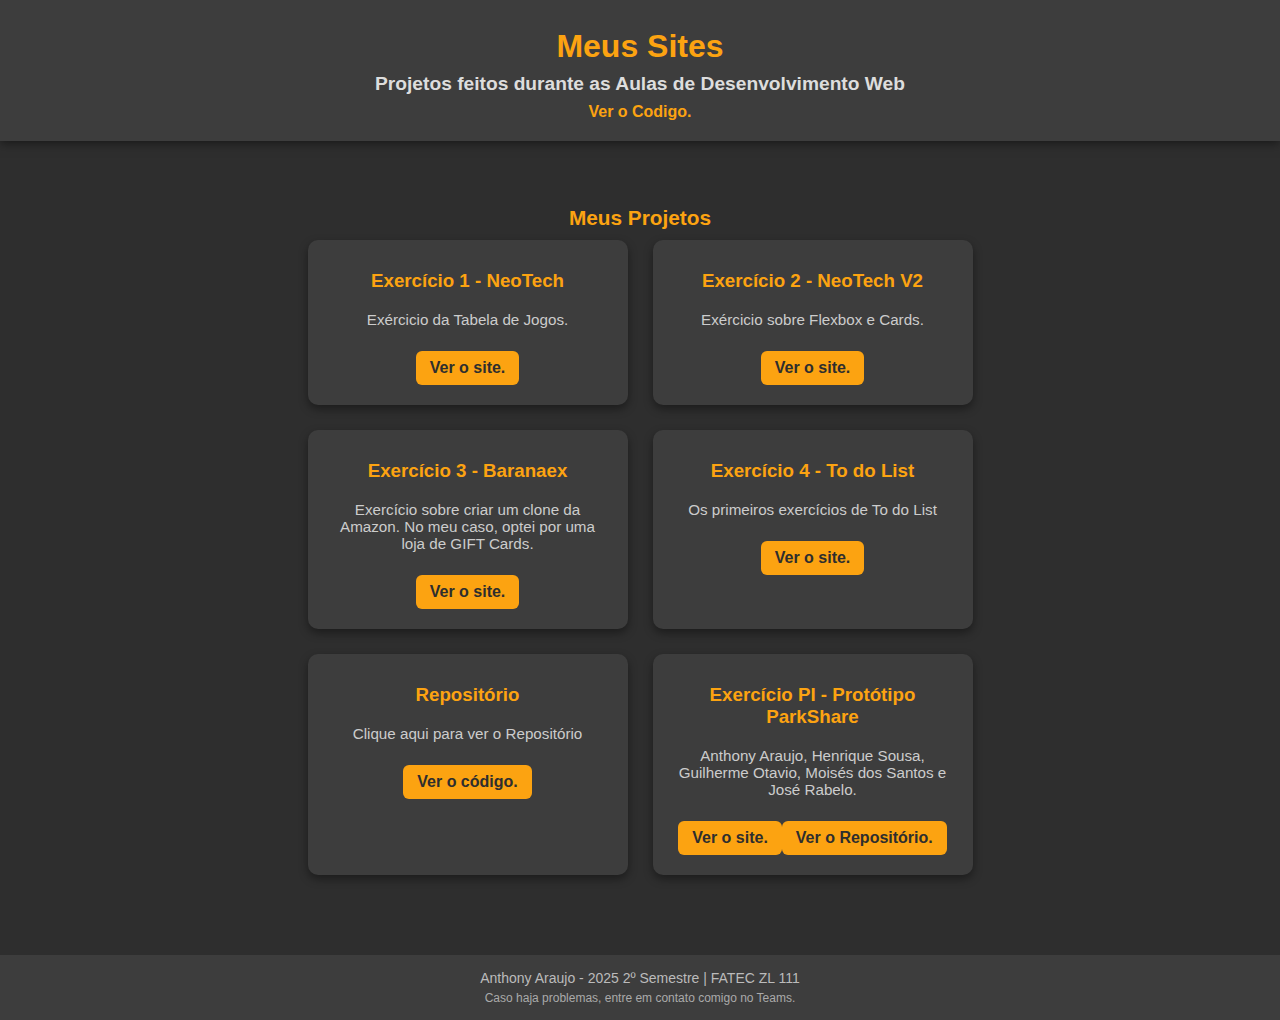
<file: index.html>
<!DOCTYPE html>
<html lang="pt-BR">
  <head>
    <meta charset="UTF-8">
    <title>Meus Projetos</title>
    <link rel="icon" type="image/x-icon" href="projects/Exercício 2 - NeoTech/imagens/icon.webp">
    <link rel="stylesheet" href="css/generic.css"> <!-- CSS Generico.-->
  </head>
  <body>
    <header class="site-header">
      <div class="header-text">
        <h1 class="title-main">Meus Sites</h1>
        <h2 class="subtitle">Projetos feitos durante as Aulas de Desenvolvimento Web</h2>
        <a href="https://github.com/xNeohaha/FATEC-AnthonyAraujo">Ver o Codigo.</a>
      </div>
    </header>

    <section class="product-section">
      <h4 class="section-title">Meus Projetos</h4>
      <div class="product-cards">
      <!--
        Os cards são criados aqui, pelo JS.
      -->
      </div>
    </section>

    <footer class="site-footer">
      Anthony Araujo - 2025 2º Semestre | FATEC ZL 111
      <span class="footer-note">Caso haja problemas, entre em contato comigo no Teams.</span>
    </footer>

    <script src="js/list.js"></script> <!-- Java Script que cria a lista.-->
  </body>
</html>
</file>
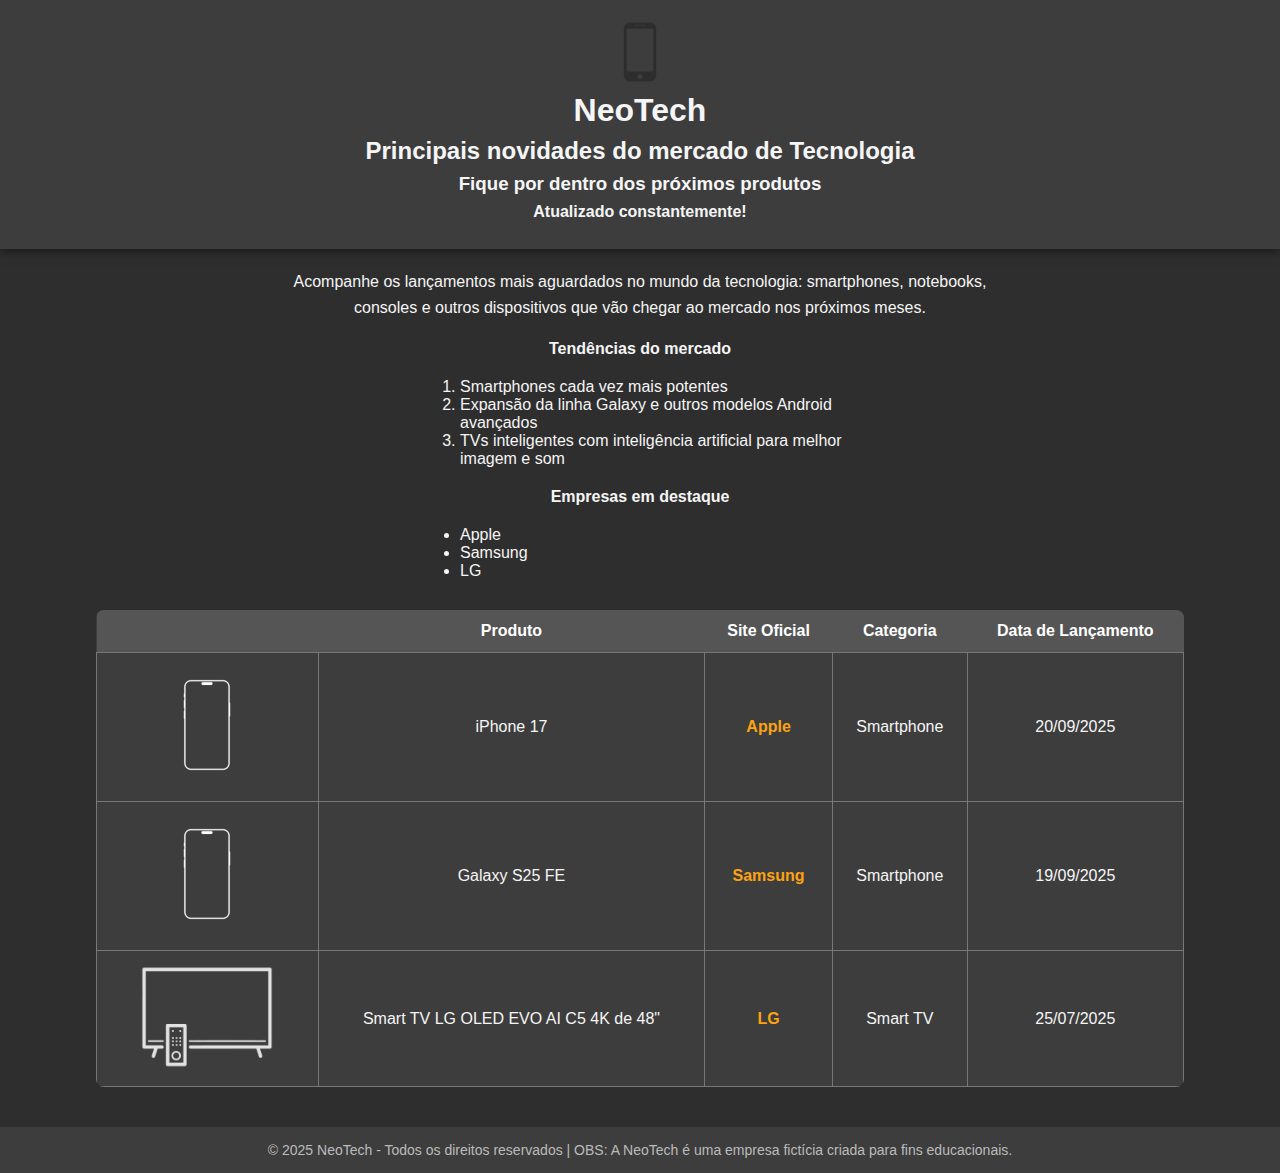
<file: Exercício 1 - NeoTech/index.html>
<!DOCTYPE html>
<html>
  <head> 
    <title>NeoTech</title>
    <link rel="icon" type="image/x-icon" href="imagens/icon.webp">
    <link rel="stylesheet" href="css/style.css">
  </head>

  <body> 
    <header> 
      <img src="imagens/icon.webp" alt="NeoTech" width="64" height="64">
      <h1> NeoTech </h1>
      <h2> Principais novidades do mercado de Tecnologia </h2>
      <h3> Fique por dentro dos próximos produtos </h3>
      <h4> Atualizado constantemente! </h4>
    </header>

    <p> 
      Acompanhe os lançamentos mais aguardados no mundo da tecnologia: 
      smartphones, notebooks, consoles e outros dispositivos que vão chegar 
      ao mercado nos próximos meses.
    </p>

    <h4> Tendências do mercado </h4>
    <ol>
      <li> Smartphones cada vez mais potentes </li>
  	  <li> Expansão da linha Galaxy e outros modelos Android avançados </li>
      <li> TVs inteligentes com inteligência artificial para melhor imagem e som </li>
    </ol>

    <h4> Empresas em destaque </h4>
    <ul>
      <li> Apple </li>
      <li> Samsung </li>
      <li> LG </li>
    </ul>

    <table> 
      <tr>
        <th> </th>
        <th>Produto</th>
        <th>Site Oficial</th>
        <th>Categoria</th>
        <th>Data de Lançamento</th>
      </tr>

      <tr>
        <td>
          <a href="https://www.apple.com/">
            <img src="imagens/iphone.png" alt="iPhone Icon" width="120">
          </a>
        </td>
        <td> iPhone 17 </td>
        <td><a href="https://www.apple.com/br/store"> Apple </a></td>
        <td> Smartphone </td>
        <td> 20/09/2025 </td>
      </tr>

      <tr>
        <td>
          <a href="https://www.samsung.com/">
            <img src="imagens/iphone.png" alt="Galaxy Icon" width="120">
          </a>
        </td>
        <td> Galaxy S25 FE </td>
        <td><a href="https://www.samsung.com/br/offer"> Samsung </a></td>
        <td> Smartphone </td>
        <td> 19/09/2025 </td>
      </tr>

      <tr>
        <td>
          <a href="https://www.lg.com/">
            <img src="imagens/smarttv.webp" alt="TV Nova" width="160">
            
          </a>
        </td>
        <td> Smart TV LG OLED EVO AI C5 4K de 48" </td>
        <td><a href="https://www.lg.com/br/tvs-e-soundbars/oled-evo/oled48c5psa"> LG </a></td>
        <td> Smart TV </td>
        <td> 25/07/2025 </td>
      </tr>
    </table>

    <footer> 
      © 2025 NeoTech - Todos os direitos reservados | OBS: A NeoTech é uma empresa fictícia criada para fins educacionais.
    </footer>
  </body>
</html>
</file>
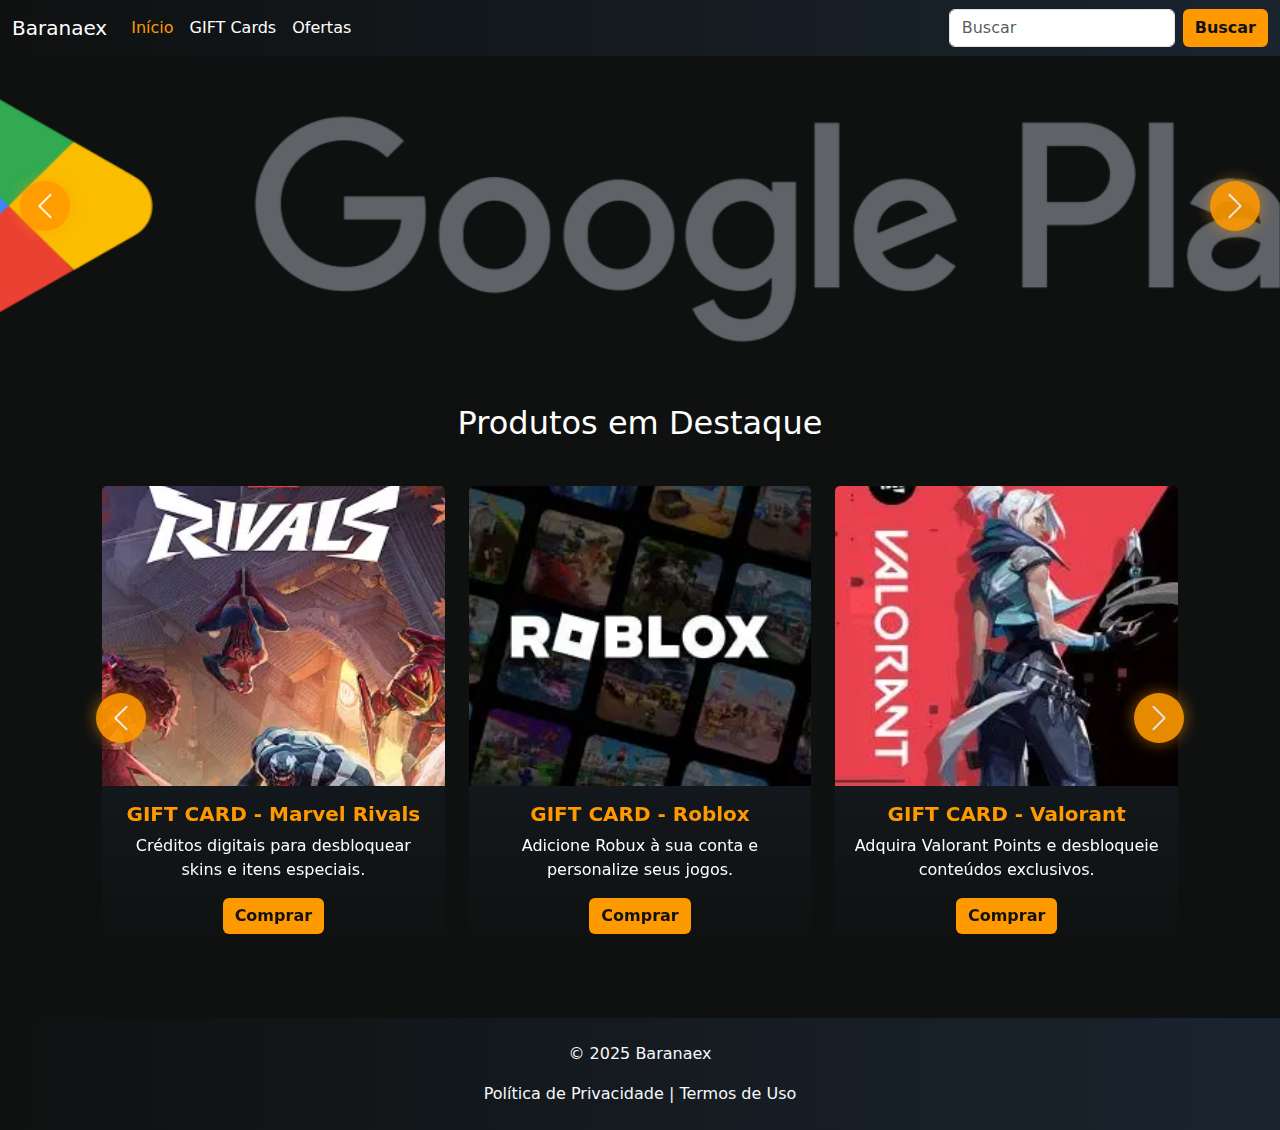
<file: Exercício 3 - Amazon/index.html>
<!DOCTYPE html>
<html lang="pt-BR">

<head>
  <meta charset="UTF-8">
  <meta name="viewport" content="width=device-width, initial-scale=1.0">
  <title>Baranaex</title>
    <link rel="icon" type="image/x-icon" href="imgs/logo.png">
  <link rel="stylesheet" href="https://cdn.jsdelivr.net/npm/bootstrap@5.3.8/dist/css/bootstrap.min.css">
  <link rel="stylesheet" href="css/style.css">
</head>

<body>


  <nav class="navbar navbar-expand-lg navbar-dark bg-dark">
    <div class="container-fluid">
      <a class="navbar-brand" href="#">Baranaex</a>
      <button class="navbar-toggler" type="button" data-bs-toggle="collapse" data-bs-target="#navbarNav">
        <span class="navbar-toggler-icon"></span>
      </button>
      <div class="collapse navbar-collapse" id="navbarNav">
        <ul class="navbar-nav me-auto mb-2 mb-lg-0">
          <li class="nav-item"><a class="nav-link active" href="#">Início</a></li>
          <li class="nav-item"><a class="nav-link" href="#">GIFT Cards</a></li>
          <li class="nav-item"><a class="nav-link" href="#">Ofertas</a></li>
        </ul>
        <form class="d-flex">
          <input class="form-control me-2" type="search" placeholder="Buscar">
          <button class="btn btn-warning" type="submit">Buscar</button>
        </form>
      </div>
    </div>
  </nav>

  <div id="bannerCarousel" class="carousel slide" data-bs-ride="carousel">
    <div class="carousel-inner">
      <div class="carousel-item active">
        <img src="imgs/gplay.png" class="d-block w-100" alt="Banner Produto 1">
      </div>
      <div class="carousel-item">
        <img src="imgs/valo_banner.png" class="d-block w-100" alt="Banner 2">
      </div>
      <div class="carousel-item">
        <img src="imgs/valve.png" class="d-block w-100" alt="Banner 3">
      </div>
    </div>
    <button class="carousel-control-prev" type="button" data-bs-target="#bannerCarousel" data-bs-slide="prev">
      <span class="carousel-control-prev-icon"></span>
    </button>
    <button class="carousel-control-next" type="button" data-bs-target="#bannerCarousel" data-bs-slide="next">
      <span class="carousel-control-next-icon"></span>
    </button>
  </div>

 
  <div class="container my-5">
    <h2 class="text-center mb-4">Produtos em Destaque</h2>

    <div id="productCarousel" class="carousel slide" data-bs-ride="false">
      <div class="carousel-inner">

        <!-- Slide 1 -->
        <div class="carousel-item active">
          <div class="row justify-content-center">
            <div class="col-md-4">
              <div class="card">
                <img src="imgs/mrivals.webp" class="card-img-top" alt="Marvel Rivals">
                <div class="card-body">
                  <h5 class="card-title">GIFT CARD - Marvel Rivals</h5>
                  <p class="card-text">Créditos digitais para desbloquear skins e itens especiais.</p>
                  <a href="#" class="btn btn-primary">Comprar</a>
                </div>
              </div>
            </div>

            <div class="col-md-4">
              <div class="card">
                <img src="imgs/roblox.webp" class="card-img-top" alt="Roblox">
                <div class="card-body">
                  <h5 class="card-title">GIFT CARD - Roblox</h5>
                  <p class="card-text">Adicione Robux à sua conta e personalize seus jogos.</p>
                  <a href="#" class="btn btn-primary">Comprar</a>
                </div>
              </div>
            </div>

            <div class="col-md-4">
              <div class="card">
                <img src="imgs/valorant.webp" class="card-img-top" alt="Valorant">
                <div class="card-body">
                  <h5 class="card-title">GIFT CARD - Valorant</h5>
                  <p class="card-text">Adquira Valorant Points e desbloqueie conteúdos exclusivos.</p>
                  <a href="#" class="btn btn-primary">Comprar</a>
                </div>
              </div>
            </div>
          </div>
        </div>

     
        <div class="carousel-item">
          <div class="row justify-content-center">
            <div class="col-md-4">
              <div class="card">
                <img src="imgs/psstore.webp" class="card-img-top" alt="PlayStation Store">
                <div class="card-body">
                  <h5 class="card-title">GIFT CARD - PS Store</h5>
                  <p class="card-text">Compre jogos, DLCs e assinaturas Plus na PSN.</p>
                  <a href="#" class="btn btn-primary">Comprar</a>
                </div>
              </div>
            </div>

            <div class="col-md-4">
              <div class="card">
                <img src="imgs/xbox.webp" class="card-img-top" alt="Xbox">
                <div class="card-body">
                  <h5 class="card-title">GIFT CARD - Xbox</h5>
                  <p class="card-text">Use para adquirir jogos, expansões e Game Pass.</p>
                  <a href="#" class="btn btn-primary">Comprar</a>
                </div>
              </div>
            </div>

            
            <div class="col-md-4">
              <div class="card">
                <img src="imgs/steam.webp" class="card-img-top" alt="Steam">
                <div class="card-body">
                  <h5 class="card-title">GIFT CARD - Steam</h5>
                  <p class="card-text">Adicione saldo à sua conta e explore milhares de jogos.</p>
                  <a href="#" class="btn btn-primary">Comprar</a>
                </div>
              </div>
            </div>
          </div>
        </div>

      </div>

      <button class="carousel-control-prev" type="button" data-bs-target="#productCarousel" data-bs-slide="prev">
        <span class="carousel-control-prev-icon"></span>
      </button>
      <button class="carousel-control-next" type="button" data-bs-target="#productCarousel" data-bs-slide="next">
        <span class="carousel-control-next-icon"></span>
      </button>
    </div>
  </div>
  <footer class="bg-dark text-light py-4 mt-5">
    <div class="container text-center">
      <p>&copy; 2025 Baranaex</p>
      <a href="#" class="text-light">Política de Privacidade</a> |
      <a href="#" class="text-light">Termos de Uso</a>
    </div>
  </footer>

  <script src="https://cdn.jsdelivr.net/npm/bootstrap@5.3.8/dist/js/bootstrap.bundle.min.js"></script>
</body>
</html>
</file>
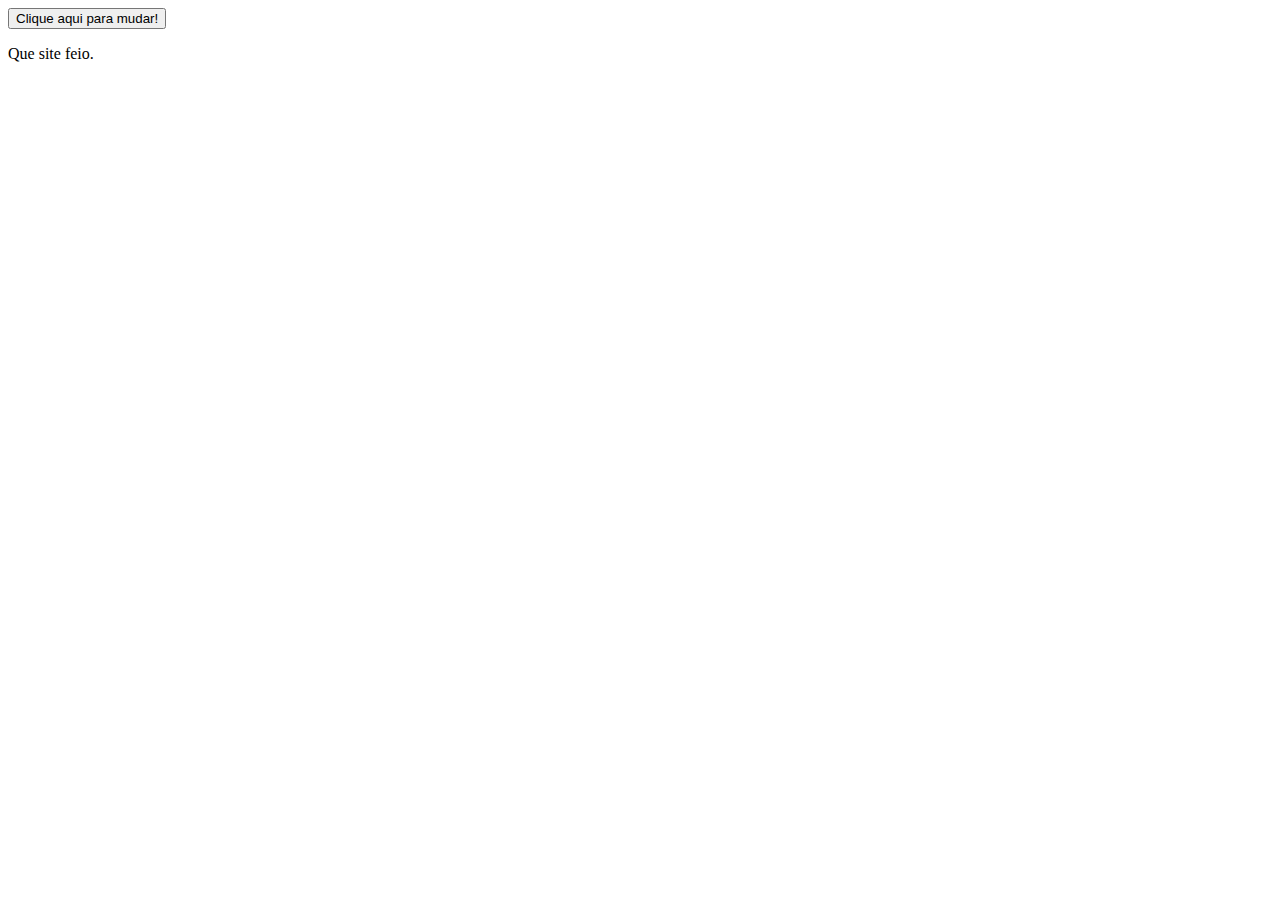
<file: Exercício 4 - JavaScript/index.html>
<!DOCTYPE html>
<html lang="en">
<head>
    <meta charset="UTF-8">
    <meta name="viewport" content="width=device-width, initial-scale=1.0">
    <title>Document</title>
</head>
<body>
    <button id = "btn_1">Clique aqui para mudar!</button>
            <p id = "p_texto" >Que site feio. </p>
  

</body>
<script src = "js/script_01.js"></script>

</html>
</file>
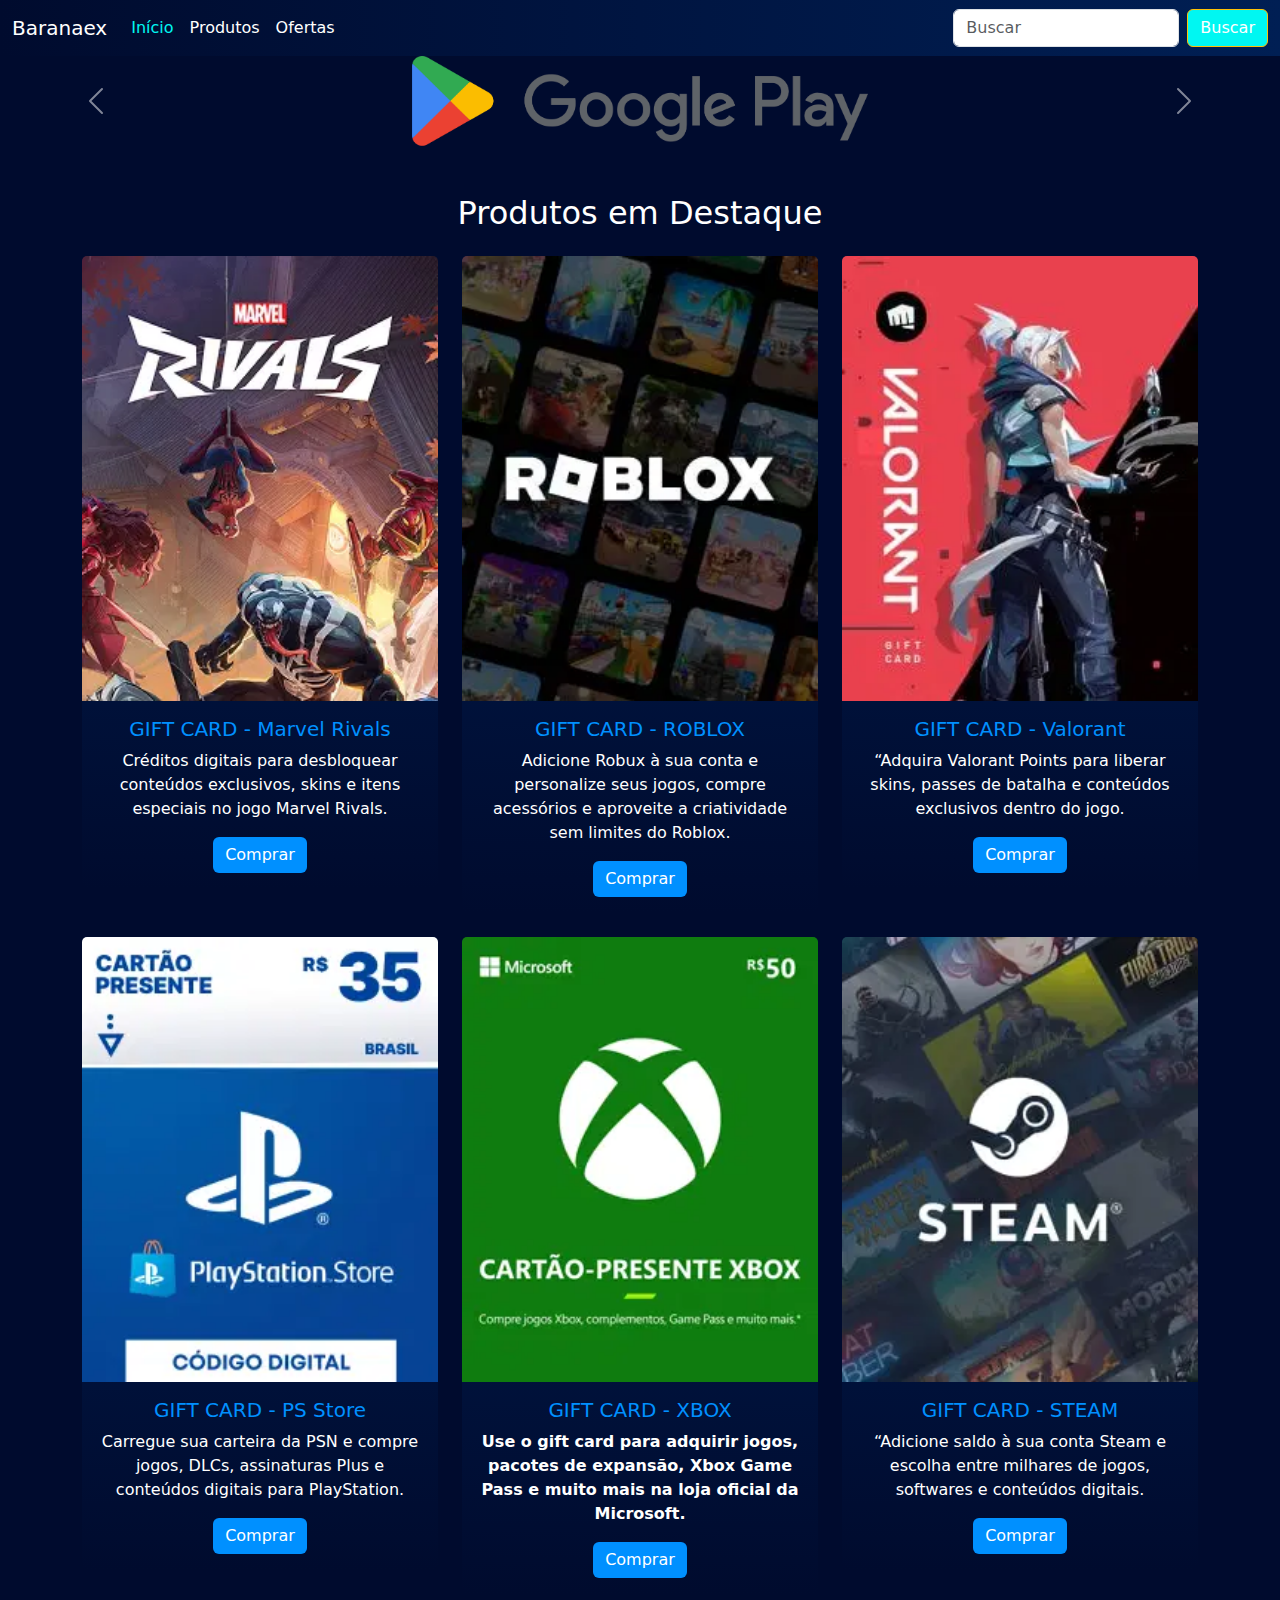
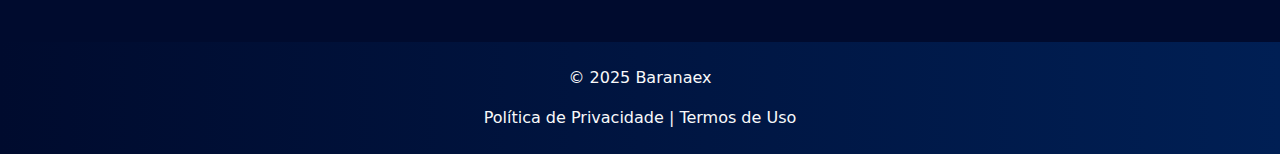
<file: Site/index.html>
<!DOCTYPE html>
<html lang="pt-BR">

<head>
    <meta charset="UTF-8">
    <meta name="viewport" content="width=device-width, initial-scale=1.0">
    <title>Baranaex</title>
    <link rel="stylesheet" href="https://cdn.jsdelivr.net/npm/bootstrap@5.3.8/dist/css/bootstrap.min.css">
    <link rel="stylesheet" href="css/style.css">
</head>

<body>

    <!-- Navbar -->
    <nav class="navbar navbar-expand-lg navbar-dark bg-dark">
        <div class="container-fluid">
            <a class="navbar-brand" href="#">Baranaex</a>
            <button class="navbar-toggler" type="button" data-bs-toggle="collapse" data-bs-target="#navbarNav">
                <span class="navbar-toggler-icon"></span>
            </button>
            <div class="collapse navbar-collapse" id="navbarNav">
                <ul class="navbar-nav me-auto mb-2 mb-lg-0">
                    <li class="nav-item"><a class="nav-link active" href="#">Início</a></li>
                    <li class="nav-item"><a class="nav-link" href="#">Produtos</a></li>
                    <li class="nav-item"><a class="nav-link" href="#">Ofertas</a></li>
                </ul>
                <form class="d-flex">
                    <input class="form-control me-2" type="search" placeholder="Buscar">
                    <button class="btn btn-warning" type="submit">Buscar</button>
                </form>
            </div>
        </div>
    </nav>

    <div id="bannerCarousel" class="carousel slide" data-bs-ride="carousel">
        <div class="carousel-inner">
            <div class="carousel-item active">
                <img src="imgs/gplay.png" class="d-block w-100" alt="Banner Produto 1">
            </div>
            <div class="carousel-item">
                <img src="imgs/valo_banner.png" class="d-block w-100" alt="Banner 2">
            </div>
            <div class="carousel-item">
                <img src="imgs/valve.png" class="d-block w-100" alt="Banner 3">
            </div>
        </div>
        <button class="carousel-control-prev" type="button" data-bs-target="#bannerCarousel" data-bs-slide="prev">
            <span class="carousel-control-prev-icon"></span>
        </button>
        <button class="carousel-control-next" type="button" data-bs-target="#bannerCarousel" data-bs-slide="next">
            <span class="carousel-control-next-icon"></span>
        </button>
    </div>
    <div class="container my-5">
        <h2 class="text-center mb-4">Produtos em Destaque</h2>
        <div class="row">
            <div class="col-md-4 mb-5">
                <div class="card">
                    <img src="imgs/mrivals.webp" class="card-img-top" alt="GIFT CARD - Marvel Rivals">
                    <div class="card-body">
                        <h5 class="card-title">GIFT CARD - Marvel Rivals</h5>
                        <p class="card-text">Créditos digitais para desbloquear conteúdos exclusivos, skins e itens
                            especiais no jogo Marvel Rivals.</p>
                        <a href="#" class="btn btn-primary">Comprar</a>
                    </div>
                </div>
            </div>
            <div class="col-md-4">
                <div class="card">
                    <img src="imgs/roblox.webp" class="card-img-top" alt="GIFT CARD - ROBLOX">
                    <div class="card-body">
                        <h5 class="card-title">GIFT CARD - ROBLOX</h5>
                        <p class="card-text">Adicione Robux à sua conta e personalize seus jogos, compre acessórios e
                            aproveite a criatividade sem limites do Roblox.</p>
                        <a href="#" class="btn btn-primary">Comprar</a>
                    </div>
                </div>
            </div>
            <div class="col-md-4">
                <div class="card">
                    <img src="imgs/valorant.webp" class="card-img-top" alt=" GIFT CARD - Valorant">
                    <div class="card-body">
                        <h5 class="card-title">GIFT CARD - Valorant</h5>
                        <p class="card-text">“Adquira Valorant Points para liberar skins, passes de batalha e conteúdos
                            exclusivos dentro do jogo.</p>
                        <a href="#" class="btn btn-primary">Comprar</a>
                    </div>
                </div>
            </div>
        </div>
        <div class="row">
            <div class="col-md-4">
                <div class="card">
                    <img src="imgs/psstore.webp" class="card-img-top" alt=" GIFT CARD - PS Store">
                    <div class="card-body">
                        <h5 class="card-title">GIFT CARD - PS Store</h5>
                        <p class="card-text">Carregue sua carteira da PSN e compre jogos, DLCs, assinaturas Plus e
                            conteúdos digitais para PlayStation.</p>
                        <a href="#" class="btn btn-primary">Comprar</a>
                    </div>
                </div>
            </div>
            <div class="col-md-4">
                <div class="card">
                    <img src="imgs/xbox.webp" class="card-img-top" alt=" GIFT CARD - XBOX">
                    <div class="card-body">
                        <h5 class="card-title">GIFT CARD - XBOX</h5>
                        <p class="card-text"><b>Use o gift card para adquirir jogos, pacotes de expansão, Xbox Game Pass e muito mais na loja oficial da Microsoft.</b></p>
                        <a href="#" class="btn btn-primary">Comprar</a>
                    </div>
                </div>
            </div>
            <div class="col-md-4">
                <div class="card">
                    <img src="imgs/steam.webp" class="card-img-top" alt=" GIFT CARD - STEAM">
                    <div class="card-body">
                        <h5 class="card-title">GIFT CARD - STEAM</h5>
                        <p class="card-text">“Adicione saldo à sua conta Steam e escolha entre milhares de jogos, softwares e conteúdos digitais.</p>
                        <a href="#" class="btn btn-primary">Comprar</a>
                    </div>
                </div>
            </div>
        </div>
    </div>

    <!-- Footer -->
    <footer class="bg-dark text-light py-4 mt-5">
        <div class="container text-center">
            <p>&copy; 2025 Baranaex</p>
            <a href="#" class="text-light">Política de Privacidade</a> |
            <a href="#" class="text-light">Termos de Uso</a>
        </div>
    </footer>

    <script src="https://cdn.jsdelivr.net/npm/bootstrap@5.3.8/dist/js/bootstrap.bundle.min.js"></script>
</body>

</html>
</file>
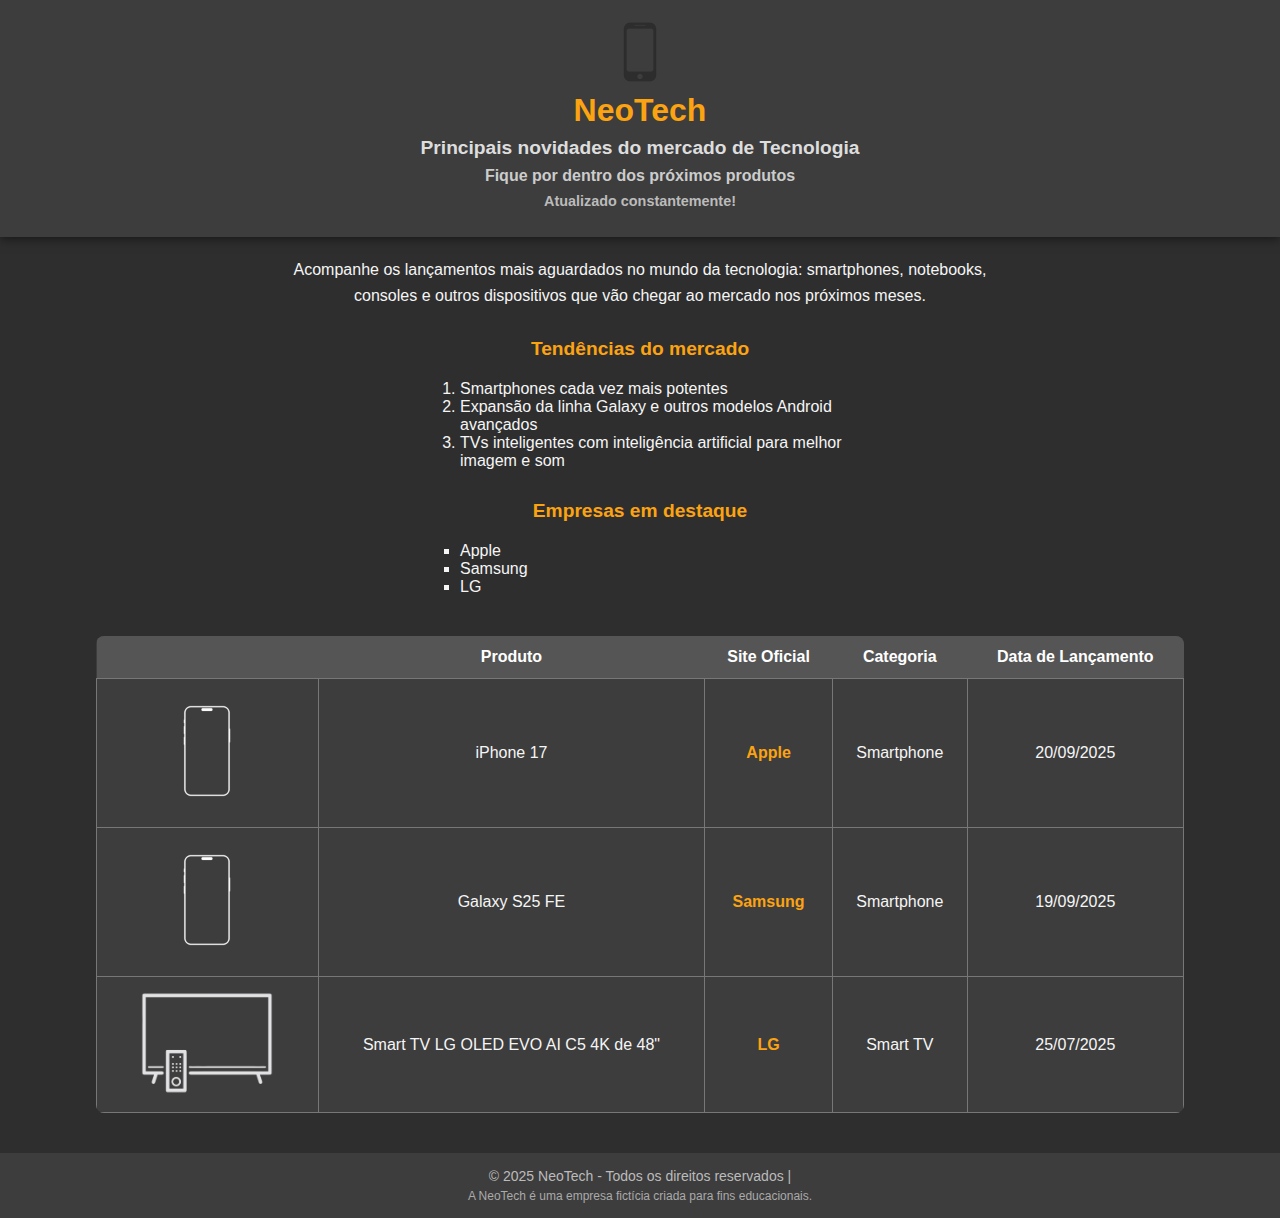
<file: projects/Exercício 1 - NeoTech/index.html>
<!DOCTYPE html>
<html>
  <head> 
    <title>NeoTech</title>
    <link rel="icon" type="image/x-icon" href="imagens/icon.webp">
    <link rel="stylesheet" href="css/style.css">
  </head>

  <body> 
    <header class="site-header"> 
      <div class="header-logo">
        <img src="imagens/icon.webp" alt="NeoTech" width="64" height="64">
      </div>
      <div class="header-text">
        <h1 class="title-main">NeoTech</h1>
        <h2 class="subtitle">Principais novidades do mercado de Tecnologia</h2>
        <h3 class="tagline">Fique por dentro dos próximos produtos</h3>
        <h4 class="update-info">Atualizado constantemente!</h4>
      </div>
    </header>

    <section class="intro">
      <p class="intro-text"> 
        Acompanhe os lançamentos mais aguardados no mundo da tecnologia: 
        smartphones, notebooks, consoles e outros dispositivos que vão chegar 
        ao mercado nos próximos meses.
      </p>
    </section>

    <section class="trends">
      <h4 class="section-title">Tendências do mercado</h4>
      <ol class="trend-list">
        <li>Smartphones cada vez mais potentes</li>
        <li>Expansão da linha Galaxy e outros modelos Android avançados</li>
        <li>TVs inteligentes com inteligência artificial para melhor imagem e som</li>
      </ol>
    </section>

    <section class="featured-companies">
      <h4 class="section-title">Empresas em destaque</h4>
      <ul class="company-list">
        <li>Apple</li>
        <li>Samsung</li>
        <li>LG</li>
      </ul>
    </section>

    <section class="product-table">
      <table class="table-products"> 
        <thead>
          <tr>
            <th></th>
            <th>Produto</th>
            <th>Site Oficial</th>
            <th>Categoria</th>
            <th>Data de Lançamento</th>
          </tr>
        </thead>

        <tbody>
          <tr>
            <td class="product-img">
              <a href="https://www.apple.com/">
                <img src="imagens/iphone.png" alt="iPhone Icon" width="120">
              </a>
            </td>
            <td>iPhone 17</td>
            <td><a href="https://www.apple.com/br/store">Apple</a></td>
            <td>Smartphone</td>
            <td>20/09/2025</td>
          </tr>

          <tr>
            <td class="product-img">
              <a href="https://www.samsung.com/">
                <img src="imagens/iphone.png" alt="Galaxy Icon" width="120">
              </a>
            </td>
            <td>Galaxy S25 FE</td>
            <td><a href="https://www.samsung.com/br/offer">Samsung</a></td>
            <td>Smartphone</td>
            <td>19/09/2025</td>
          </tr>

          <tr>
            <td class="product-img">
              <a href="https://www.lg.com/">
                <img src="imagens/smarttv.webp" alt="TV Nova" width="160">
              </a>
            </td>
            <td>Smart TV LG OLED EVO AI C5 4K de 48"</td>
            <td><a href="https://www.lg.com/br/tvs-e-soundbars/oled-evo/oled48c5psa">LG</a></td>
            <td>Smart TV</td>
            <td>25/07/2025</td>
          </tr>
        </tbody>
      </table>
    </section>

    <footer class="site-footer"> 
      © 2025 NeoTech - Todos os direitos reservados |
      <span class="footer-note">A NeoTech é uma empresa fictícia criada para fins educacionais.</span>
    </footer>
  </body>
</html>
</file>
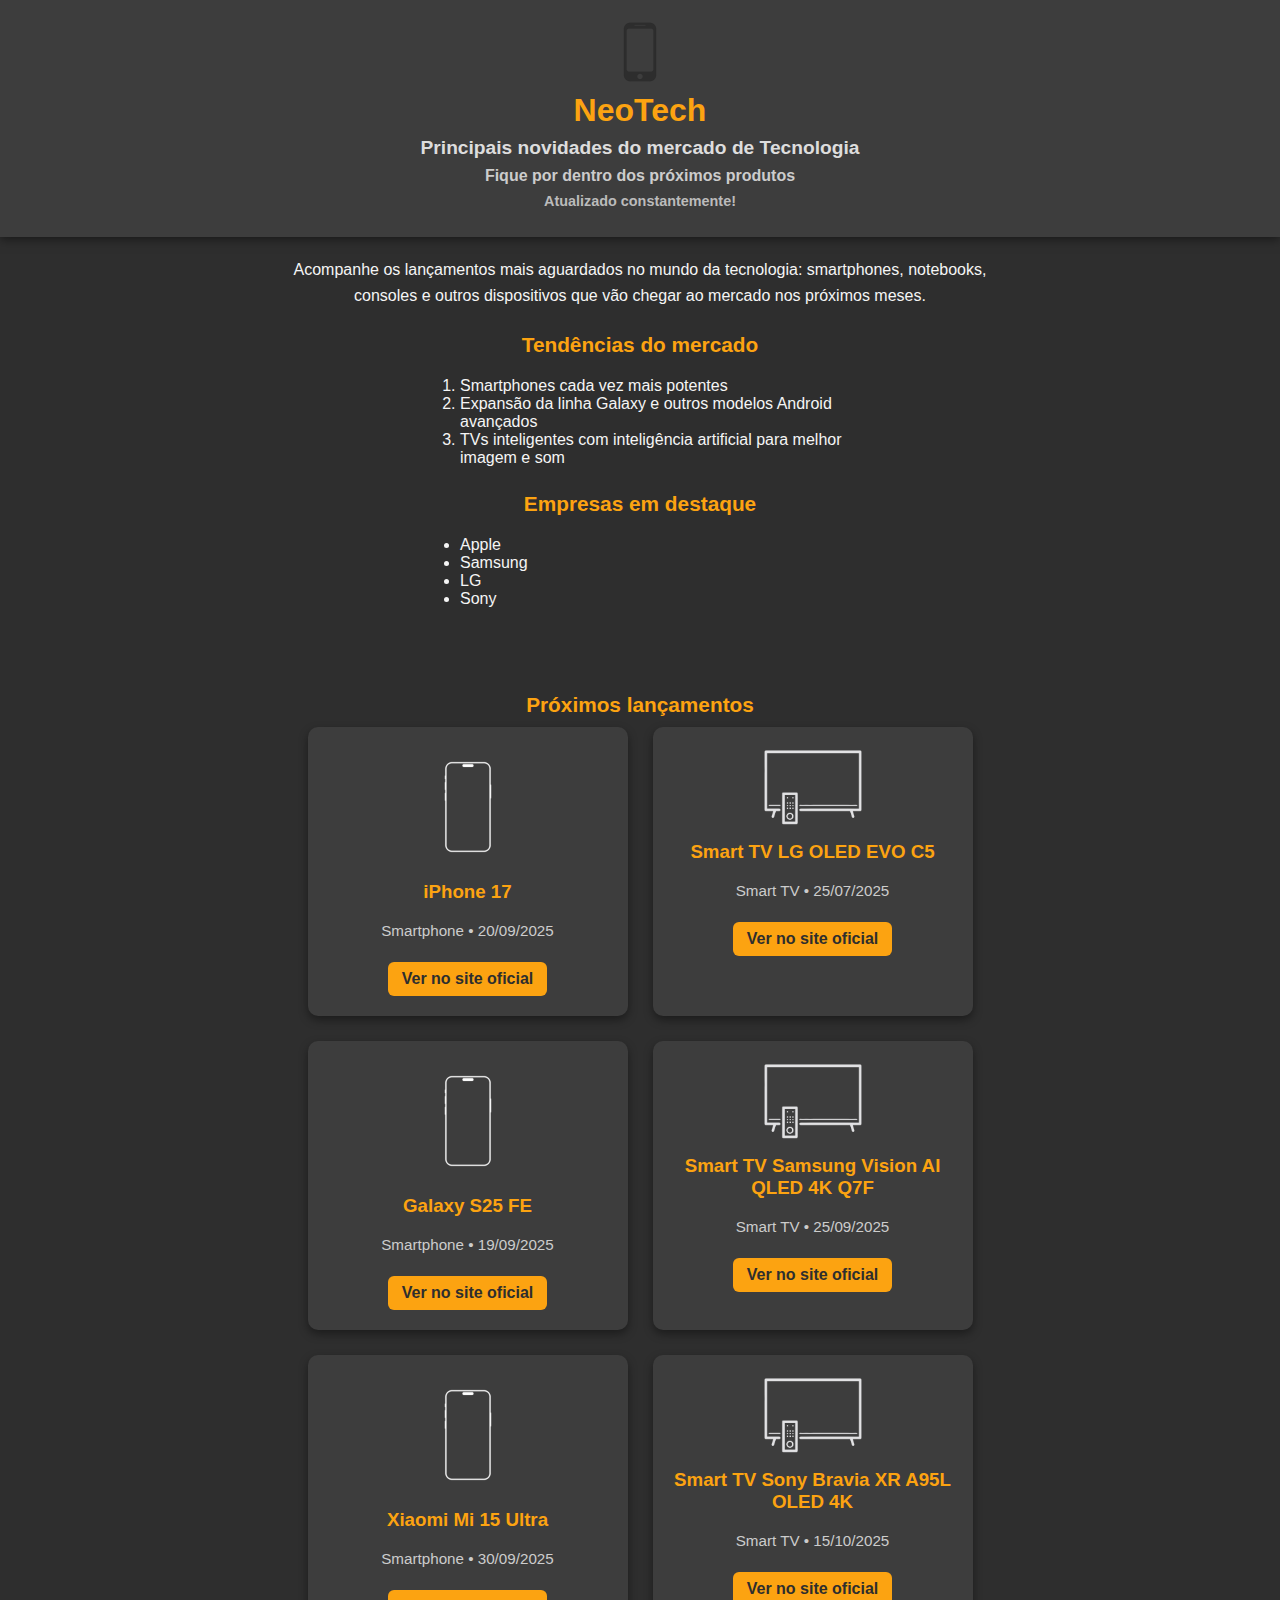
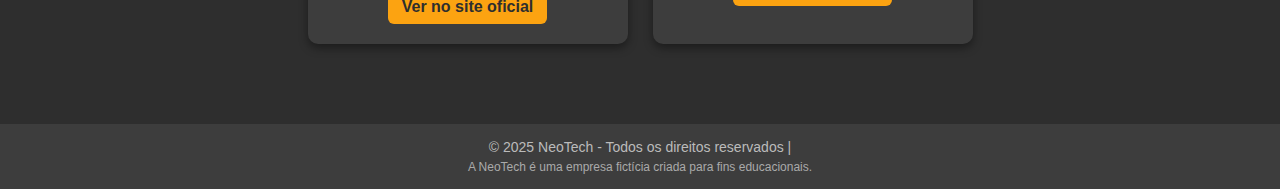
<file: projects/Exercício 2 - NeoTech/index.html>
<!DOCTYPE html>
<html>
  <head> 
    <title>NeoTech</title>
    <link rel="icon" type="image/x-icon" href="imagens/icon.webp">
    <link rel="stylesheet" href="css/style.css">
  </head>

  <body> 
    <header class="site-header"> 
      <div class="header-logo">
        <img src="imagens/icon.webp" alt="NeoTech" width="64" height="64">
      </div>
      <div class="header-text">
        <h1 class="title-main">NeoTech</h1>
        <h2 class="subtitle">Principais novidades do mercado de Tecnologia</h2>
        <h3 class="tagline">Fique por dentro dos próximos produtos</h3>
        <h4 class="update-info">Atualizado constantemente!</h4>
      </div>
    </header>

    <section class="intro">
      <p class="intro-text"> 
        Acompanhe os lançamentos mais aguardados no mundo da tecnologia: 
        smartphones, notebooks, consoles e outros dispositivos que vão chegar 
        ao mercado nos próximos meses.
      </p>
    </section>

    <section class="trends">
      <h4 class="section-title">Tendências do mercado</h4>
      <ol class="trend-list">
        <li>Smartphones cada vez mais potentes</li>
        <li>Expansão da linha Galaxy e outros modelos Android avançados</li>
        <li>TVs inteligentes com inteligência artificial para melhor imagem e som</li>
      </ol>
    </section>

    <section class="featured-companies">
      <h4 class="section-title">Empresas em destaque</h4>
      <ul class="company-list">
        <li>Apple</li>
        <li>Samsung</li>
        <li>LG</li>
        <li>Sony</li>
      </ul>
    </section>


    <section class="product-section">
      <h4 class="section-title">Próximos lançamentos</h4>

 <div class="product-cards">
  <div class="card">
    <img src="imagens/iphone.png" alt="iPhone 17">
    <h3>iPhone 17</h3>
    <p>Smartphone • 20/09/2025</p>
    <a href="https://www.apple.com/br/store">Ver no site oficial</a>
  </div>

  <div class="card">
    <img src="imagens/smarttv.webp" alt="LG OLED EVO C5">
    <h3>Smart TV LG OLED EVO C5</h3>
    <p>Smart TV • 25/07/2025</p>
    <a href="https://www.lg.com/br/tvs-e-soundbars/oled-evo/oled48c5psa">Ver no site oficial</a>
  </div>

  <div class="card">
    <img src="imagens/iphone.png" alt="Galaxy S25 FE">
    <h3>Galaxy S25 FE</h3>
    <p>Smartphone • 19/09/2025</p>
    <a href="https://www.samsung.com/br/offer">Ver no site oficial</a>
  </div>

  <div class="card">
    <img src="imagens/smarttv.webp" alt="Samsung Vision AI TV QLED 4K Q7F">
    <h3>Smart TV Samsung Vision AI QLED 4K Q7F</h3>
    <p>Smart TV • 25/09/2025</p>
    <a href="https://www.samsung.com/br/tvs/qled-tv/q7f-50-inch-qled-4k-smart-tv-qn50q7faagxzd">Ver no site oficial</a>
  </div>

  <div class="card">
    <img src="imagens/iphone.png" alt="Xiaomi Mi 15 Ultra">
    <h3>Xiaomi Mi 15 Ultra</h3>
    <p>Smartphone • 30/09/2025</p>
    <a href="https://www.mi.com/global/">Ver no site oficial</a>
  </div>

  <div class="card">
    <img src="imagens/smarttv.webp" alt="Sony Bravia XR A95L">
    <h3>Smart TV Sony Bravia XR A95L OLED 4K</h3>
    <p>Smart TV • 15/10/2025</p>
    <a href="https://www.sony.com.br">Ver no site oficial</a>
  </div>
</div>
      
    </section>

    <footer class="site-footer"> 
      © 2025 NeoTech - Todos os direitos reservados |
      <span class="footer-note">A NeoTech é uma empresa fictícia criada para fins educacionais.</span>
    </footer>
  </body>
</html>
</file>
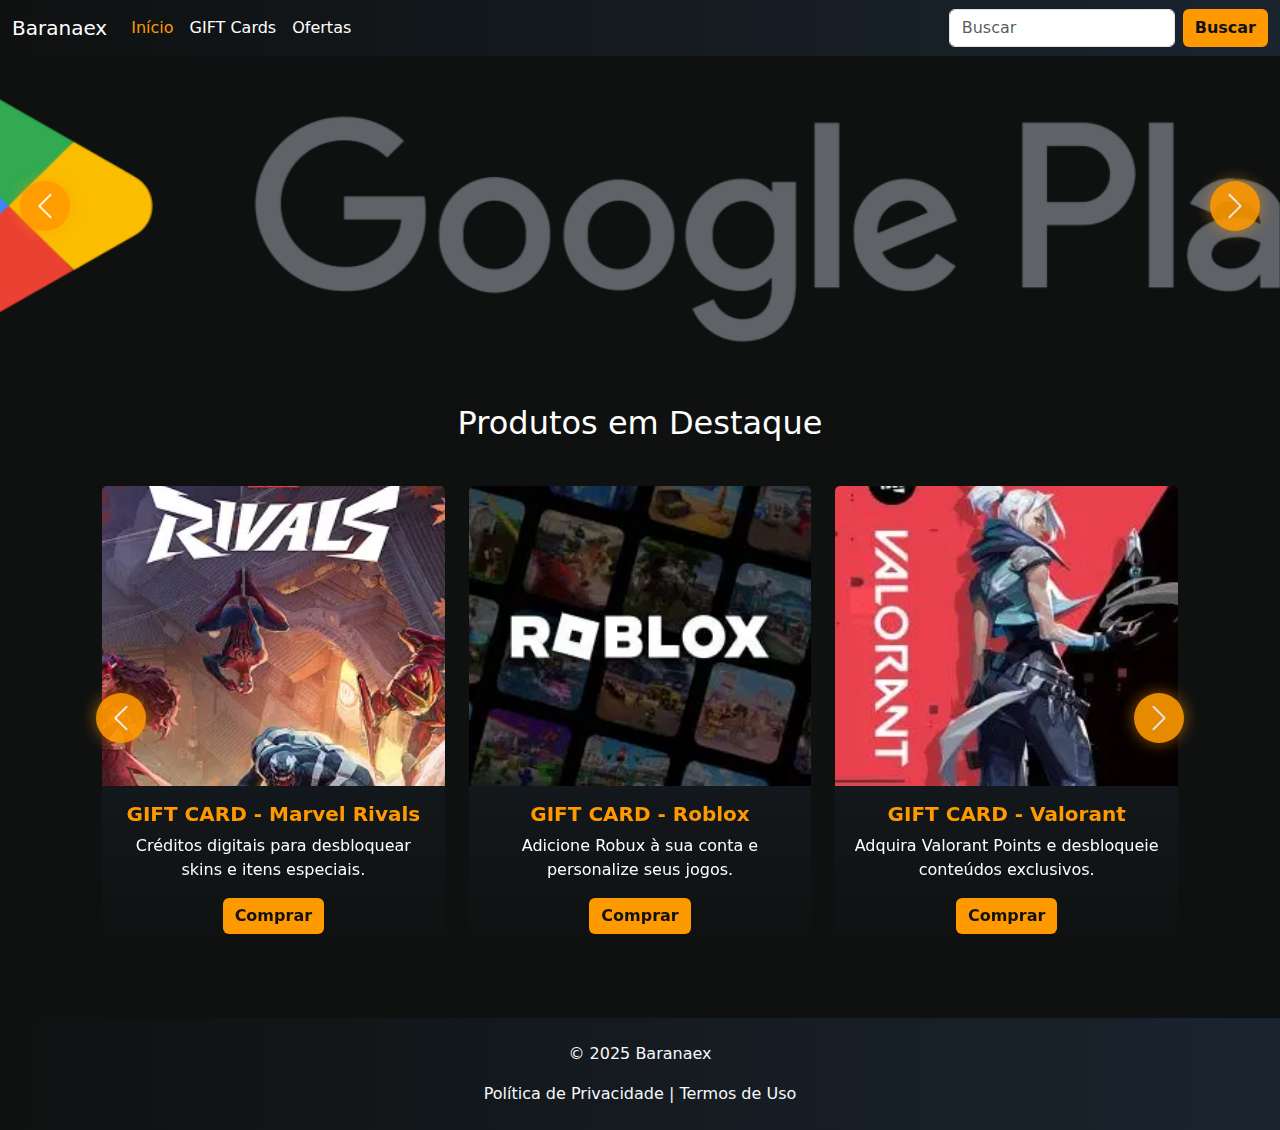
<file: projects/Exercício 3 - Amazon/index.html>
<!DOCTYPE html>
<html lang="pt-BR">

<head>
  <meta charset="UTF-8">
  <meta name="viewport" content="width=device-width, initial-scale=1.0">
  <title>Baranaex</title>
  <link rel="icon" type="image/x-icon" href="imgs/logo.png">
  <link rel="stylesheet" href="https://cdn.jsdelivr.net/npm/bootstrap@5.3.8/dist/css/bootstrap.min.css">
  <link rel="stylesheet" href="css/style.css">
</head>

<body>


  <nav class="navbar navbar-expand-lg navbar-dark bg-dark">
    <div class="container-fluid">
      <a class="navbar-brand" href="#">Baranaex</a>
      <button class="navbar-toggler" type="button" data-bs-toggle="collapse" data-bs-target="#navbarNav">
        <span class="navbar-toggler-icon"></span>
      </button>
      <div class="collapse navbar-collapse" id="navbarNav">
        <ul class="navbar-nav me-auto mb-2 mb-lg-0">
          <li class="nav-item"><a class="nav-link active" href="#">Início</a></li>
          <li class="nav-item"><a class="nav-link" href="#">GIFT Cards</a></li>
          <li class="nav-item"><a class="nav-link" href="#">Ofertas</a></li>
        </ul>
        <form class="d-flex">
          <input class="form-control me-2" type="search" placeholder="Buscar">
          <button class="btn btn-warning" type="submit">Buscar</button>
        </form>
      </div>
    </div>
  </nav>

  <div id="bannerCarousel" class="carousel slide" data-bs-ride="carousel">
    <div class="carousel-inner">
      <div class="carousel-item active">
        <img src="imgs/gplay.png" class="d-block w-100" alt="Banner Produto 1">
      </div>
      <div class="carousel-item">
        <img src="imgs/valo_banner.png" class="d-block w-100" alt="Banner 2">
      </div>
      <div class="carousel-item">
        <img src="imgs/valve.png" class="d-block w-100" alt="Banner 3">
      </div>
    </div>
    <button class="carousel-control-prev" type="button" data-bs-target="#bannerCarousel" data-bs-slide="prev">
      <span class="carousel-control-prev-icon"></span>
    </button>
    <button class="carousel-control-next" type="button" data-bs-target="#bannerCarousel" data-bs-slide="next">
      <span class="carousel-control-next-icon"></span>
    </button>
  </div>


  <div class="container my-5">
    <h2 class="text-center mb-4">Produtos em Destaque</h2>

    <div id="productCarousel" class="carousel slide" data-bs-ride="false">
      <div class="carousel-inner">

        <!-- Slide 1 -->
        <div class="carousel-item active">
          <div class="row justify-content-center">
            <div class="col-md-4">
              <div class="card">
                <img src="imgs/mrivals.webp" class="card-img-top" alt="Marvel Rivals">
                <div class="card-body">
                  <h5 class="card-title">GIFT CARD - Marvel Rivals</h5>
                  <p class="card-text">Créditos digitais para desbloquear skins e itens especiais.</p>
                  <a href="#" class="btn btn-primary">Comprar</a>
                </div>
              </div>
            </div>

            <div class="col-md-4">
              <div class="card">
                <img src="imgs/roblox.webp" class="card-img-top" alt="Roblox">
                <div class="card-body">
                  <h5 class="card-title">GIFT CARD - Roblox</h5>
                  <p class="card-text">Adicione Robux à sua conta e personalize seus jogos.</p>
                  <a href="#" class="btn btn-primary">Comprar</a>
                </div>
              </div>
            </div>

            <div class="col-md-4">
              <div class="card">
                <img src="imgs/valorant.webp" class="card-img-top" alt="Valorant">
                <div class="card-body">
                  <h5 class="card-title">GIFT CARD - Valorant</h5>
                  <p class="card-text">Adquira Valorant Points e desbloqueie conteúdos exclusivos.</p>
                  <a href="#" class="btn btn-primary">Comprar</a>
                </div>
              </div>
            </div>
          </div>
        </div>


        <div class="carousel-item">
          <div class="row justify-content-center">
            <div class="col-md-4">
              <div class="card">
                <img src="imgs/psstore.webp" class="card-img-top" alt="PlayStation Store">
                <div class="card-body">
                  <h5 class="card-title">GIFT CARD - PS Store</h5>
                  <p class="card-text">Compre jogos, DLCs e assinaturas Plus na PSN.</p>
                  <a href="#" class="btn btn-primary">Comprar</a>
                </div>
              </div>
            </div>

            <div class="col-md-4">
              <div class="card">
                <img src="imgs/xbox.webp" class="card-img-top" alt="Xbox">
                <div class="card-body">
                  <h5 class="card-title">GIFT CARD - Xbox</h5>
                  <p class="card-text">Use para adquirir jogos, expansões e Game Pass.</p>
                  <a href="#" class="btn btn-primary">Comprar</a>
                </div>
              </div>
            </div>


            <div class="col-md-4">
              <div class="card">
                <img src="imgs/steam.webp" class="card-img-top" alt="Steam">
                <div class="card-body">
                  <h5 class="card-title">GIFT CARD - Steam</h5>
                  <p class="card-text">Adicione saldo à sua conta e explore milhares de jogos.</p>
                  <a href="#" class="btn btn-primary">Comprar</a>
                </div>
              </div>
            </div>
          </div>
        </div>

      </div>

      <button class="carousel-control-prev" type="button" data-bs-target="#productCarousel" data-bs-slide="prev">
        <span class="carousel-control-prev-icon"></span>
      </button>
      <button class="carousel-control-next" type="button" data-bs-target="#productCarousel" data-bs-slide="next">
        <span class="carousel-control-next-icon"></span>
      </button>
    </div>
  </div>
  <footer class="bg-dark text-light py-4 mt-5">
    <div class="container text-center">
      <p>&copy; 2025 Baranaex</p>
      <a href="#" class="text-light">Política de Privacidade</a> |
      <a href="#" class="text-light">Termos de Uso</a>
    </div>
  </footer>

  <script src="https://cdn.jsdelivr.net/npm/bootstrap@5.3.8/dist/js/bootstrap.bundle.min.js"></script>
</body>

</html>
</file>
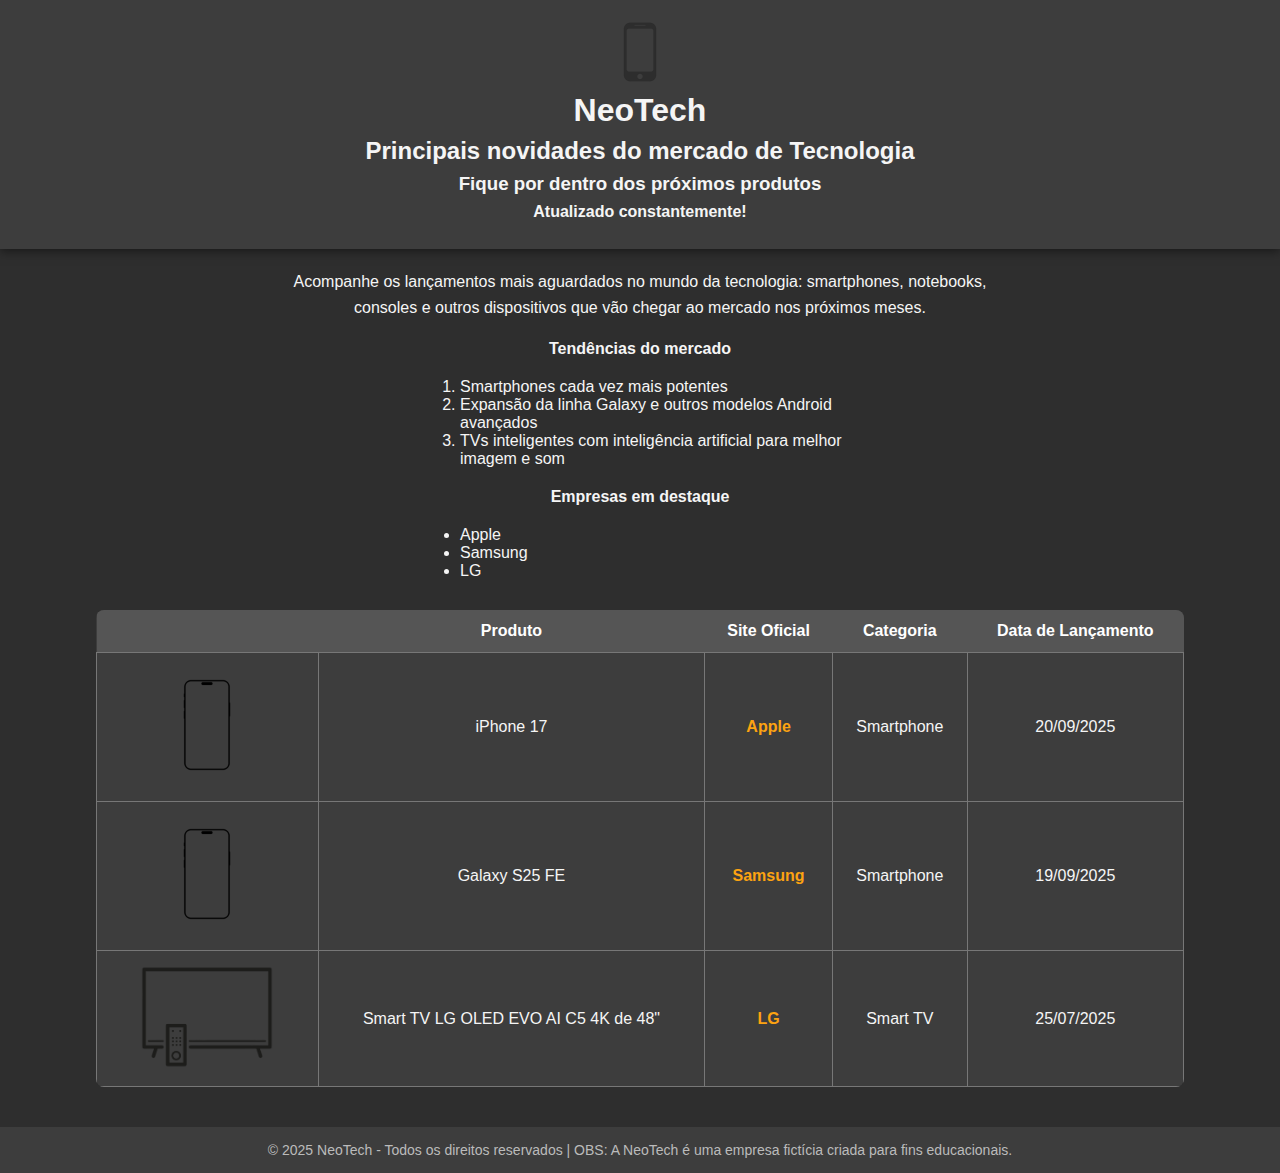
<file: Exercício 1 - NeoTech/neotech.html>
<!DOCTYPE html>
<html>
  <head> 
    <title>NeoTech</title>
    <link rel="icon" type="image/x-icon" href="imagens/icon.webp">

    <style> /* CSS para estilização da página */
      body {
        font-family: Arial, sans-serif;
        background-color: #2e2e2e; 
        color: #f5f5f5; 
        margin: 0;
        padding: 0;
        text-align: center;
      }

      header {
        background-color: #3d3d3d; 
        padding: 20px;
        box-shadow: 0 2px 10px rgba(0,0,0,0.5);
      }

      header img {
        vertical-align: middle;
      }

      h1, h2, h3, h4 {
        margin: 8px 0;
      }

      p {
        max-width: 700px;
        margin: 20px auto;
        line-height: 1.6;
      }

      ol, ul {
        text-align: left;
        max-width: 400px;
        margin: 20px auto;
      }

      table {
        margin: 30px auto;
        border-collapse: collapse;
        width: 85%;
        background-color: #3d3d3d;
        border-radius: 8px;
        overflow: hidden;
      }

      th {
        background-color: #555; 
        color: white;
        padding: 12px;
      }

      td {
        border: 1px solid #777;
        padding: 12px;
        text-align: center;
      }

      td img {
        border-radius: 10px;
      }

      a {
        color: #fca311; 
        text-decoration: none;
        font-weight: bold;
      }

      a:hover {
        text-decoration: underline;
        color: #ffd166; 
      }

      footer {
        margin-top: 40px;
        padding: 15px;
        background-color: #3d3d3d;
        color: #bbb;
        font-size: 14px;
      }
    </style>
  </head>

  <body> 
    <header> 
      <img src="imagens/icon.webp" alt="NeoTech" width="64" height="64">
      <h1> NeoTech </h1>
      <h2> Principais novidades do mercado de Tecnologia </h2>
      <h3> Fique por dentro dos próximos produtos </h3>
      <h4> Atualizado constantemente! </h4>
    </header>

    <p> 
      Acompanhe os lançamentos mais aguardados no mundo da tecnologia: 
      smartphones, notebooks, consoles e outros dispositivos que vão chegar 
      ao mercado nos próximos meses.
    </p>

    <h4> Tendências do mercado </h4>
    <ol>
      <li> Smartphones cada vez mais potentes </li>
  	  <li> Expansão da linha Galaxy e outros modelos Android avançados </li>
      <li> TVs inteligentes com inteligência artificial para melhor imagem e som </li>
    </ol>

    <h4> Empresas em destaque </h4>
    <ul>
      <li> Apple </li>
      <li> Samsung </li>
      <li> LG </li>
    </ul>

    <table> 
      <tr>
        <th> </th>
        <th>Produto</th>
        <th>Site Oficial</th>
        <th>Categoria</th>
        <th>Data de Lançamento</th>
      </tr>

      <tr>
        <td>
          <a href="https://www.apple.com/">
            <img src="imagens/iphone.png" alt="iPhone Icon" width="120">
          </a>
        </td>
        <td> iPhone 17 </td>
        <td><a href="https://www.apple.com/br/store"> Apple </a></td>
        <td> Smartphone </td>
        <td> 20/09/2025 </td>
      </tr>

      <tr>
        <td>
          <a href="https://www.samsung.com/">
            <img src="imagens/iphone.png" alt="Galaxy Icon" width="120">
          </a>
        </td>
        <td> Galaxy S25 FE </td>
        <td><a href="https://www.samsung.com/br/offer"> Samsung </a></td>
        <td> Smartphone </td>
        <td> 19/09/2025 </td>
      </tr>

      <tr>
        <td>
          <a href="https://www.lg.com/">
            <img src="imagens/smarttv.webp" alt="TV Nova" width="160">
          </a>
        </td>
        <td> Smart TV LG OLED EVO AI C5 4K de 48" </td>
        <td><a href="https://www.lg.com/br/tvs-e-soundbars/oled-evo/oled48c5psa"> LG </a></td>
        <td> Smart TV </td>
        <td> 25/07/2025 </td>
      </tr>
    </table>

    <footer> 
      © 2025 NeoTech - Todos os direitos reservados | OBS: A NeoTech é uma empresa fictícia criada para fins educacionais.
    </footer>
  </body>
</html>
</file>
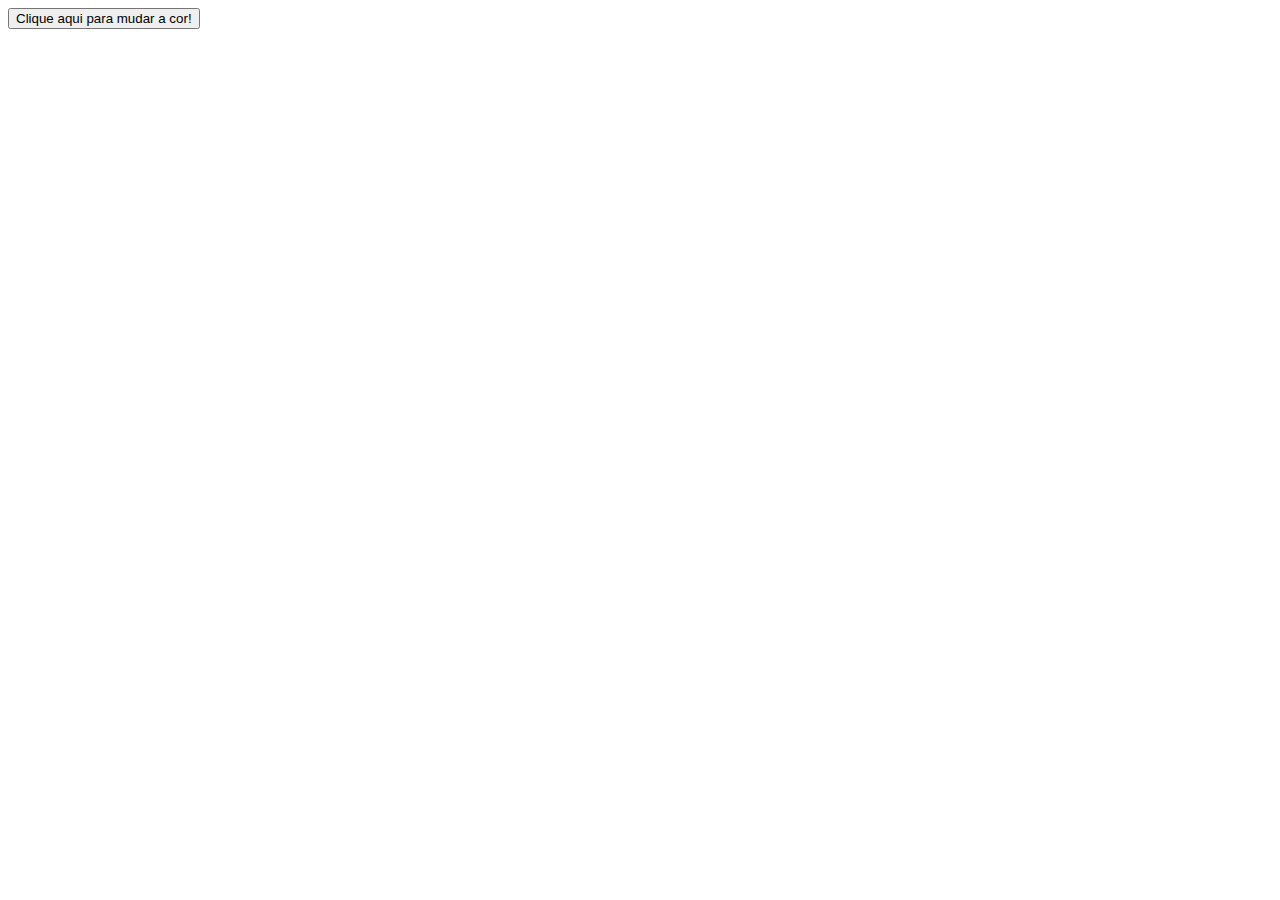
<file: Exercício 4 - JavaScript/index_02.html>
<!DOCTYPE html>
<html lang="en">
<head>
    <meta charset="UTF-8">
    <meta name="viewport" content="width=device-width, initial-scale=1.0">
    <title>Document</title>
</head>
<body>
    <div id = "div_02"> 
    <button id = "btn_02">Clique aqui para mudar a cor!</button>

</div>
</body>
<script src = "js/script_02.js"></script>

</html>
</file>
<file: css/generic.css>
body {
  font-family: Arial, sans-serif;
  background-color: #2e2e2e;
  color: #f5f5f5;
  margin: 0;
  padding: 0;
  text-align: center;
}

a {
  color: #fca311;
  text-decoration: none;
  font-weight: bold;
}

a:hover {
  text-decoration: underline;
  color: #ffd166;
}


.site-header {
  background-color: #3d3d3d;
  padding: 20px;
  box-shadow: 0 2px 10px rgba(0, 0, 0, 0.5);
}

.header-logo img {
  vertical-align: middle;
}

.header-text h1,
.header-text h2,
.header-text h3,
.header-text h4 {
  margin: 8px 0;
}

.title-main {
  font-size: 2rem;
  color: #fca311;
}

.subtitle {
  font-size: 1.2rem;
  color: #ddd;
}

.tagline {
  font-size: 1rem;
  color: #ccc;
}

.update-info {
  font-size: 0.9rem;
  color: #bbb;
}


.intro-text {
  max-width: 700px;
  margin: 20px auto;
  line-height: 1.6;
}


.section-title {
  font-size: 1.3rem;
  color: #fca311;
  margin: 25px 0 10px;
}

.trend-list,
.company-list {
  text-align: left;
  max-width: 400px;
  margin: 20px auto;
}


.product-section {
  padding: 40px 0;
}

.product-cards {
  display: flex;
  flex-wrap: wrap;
  justify-content: center;
  gap: 25px;
  max-width: 1000px;
  margin: 0 auto;
}

.card {
  background-color: #3d3d3d;
  border-radius: 10px;
  padding: 20px;
  width: 280px;
  text-align: center;
  box-shadow: 0 4px 10px rgba(0, 0, 0, 0.4);
  transition: transform 0.2s ease, box-shadow 0.2s ease;
}

.card:hover {
  transform: translateY(-6px);
  box-shadow: 0 6px 14px rgba(0, 0, 0, 0.6);
}

.card img {
  width: 120px;
  height: auto;
  border-radius: 10px;
  filter: invert(100%);
}

.card h3,
.card h4 {
  margin-top: 10px;
  color: #fca311;
}

.card h5 {
  margin-top: 10px;
  color: #ffd900;
}

.card p {
  color: #ccc;
  font-size: 0.95rem;
}

.card a {
  display: inline-block;
  margin-top: 8px;
  background-color: #fca311;
  color: #2e2e2e;
  padding: 8px 14px;
  border-radius: 6px;
  transition: background 0.2s ease;
}

.card a:hover {
  background-color: #ffd166;
}

/* Carrossel de cards */
#productCarousel .carousel-inner {
  padding: 20px;
}

#productCarousel .card {
  background: linear-gradient(180deg, #001f54, #000b2e);
  border: none;
  color: #fff;
  transition: transform 0.2s ease, box-shadow 0.2s ease;
}

#productCarousel .card:hover {
  transform: translateY(-6px);
  box-shadow: 0 6px 15px rgba(0, 0, 0, 0.4);
}

#productCarousel .card-title {
  color: #ff9900;
}

#productCarousel .btn-primary {
  background-color: #ff9900;
  border: none;
  color: #111;
  font-weight: 600;
}

#productCarousel .btn-primary:hover {
  background-color: #ffb84d;
  color: #000;
}

.site-footer {
  margin-top: 40px;
  padding: 15px;
  background-color: #3d3d3d;
  color: #bbb;
  font-size: 14px;
}

.footer-note {
  display: block;
  margin-top: 5px;
  font-size: 12px;
  color: #aaa;
}
</file>
<file: Exercício 1 - NeoTech/css/style.css>
body {
        font-family: Arial, sans-serif;
        background-color: #2e2e2e; 
        color: #f5f5f5; 
        margin: 0;
        padding: 0;
        text-align: center;
      }

      header {
        background-color: #3d3d3d; 
        padding: 20px;
        box-shadow: 0 2px 10px rgba(0,0,0,0.5);
      }

      header img {
        vertical-align: middle;
      }

      h1, h2, h3, h4 {
        margin: 8px 0;
      }

      p {
        max-width: 700px;
        margin: 20px auto;
        line-height: 1.6;
      }

      ol, ul {
        text-align: left;
        max-width: 400px;
        margin: 20px auto;
      }

      table {
        margin: 30px auto;
        border-collapse: collapse;
        width: 85%;
        background-color: #3d3d3d;
        border-radius: 8px;
        overflow: hidden;
      }

      th {
        background-color: #555; 
        color: white;
        padding: 12px;
      }

      td {
        border: 1px solid #777;
        padding: 12px;
        text-align: center;
      }

      td img {
        border-radius: 10px;
        filter: invert(100%)
      }

      a {
        color: #fca311; 
        text-decoration: none;
        font-weight: bold;
      }

      a:hover {
        text-decoration: underline;
        color: #ffd166; 
      }

      footer {
        margin-top: 40px;
        padding: 15px;
        background-color: #3d3d3d;
        color: #bbb;
        font-size: 14px;
      }
</file>
<file: Exercício 3 - Amazon/css/style.css>
:root {
  --azul-escuro: #0f1111;
  --azul-gradiente: #1a242f;
  --amarelo: #ff9900;
  --ciano: #00f7f2;
  --azul-vivo: #0090ff;
  --texto-branco: #ffffff;
}

body {
  background-color: var(--azul-escuro);
  color: var(--texto-branco);
  margin: 0;
  padding: 0;
  text-align: center;
}

.navbar {
  background: linear-gradient(90deg, var(--azul-escuro), var(--azul-gradiente));
}

.navbar-brand,
.nav-link {
  color: var(--texto-branco) !important;
  transition: color 0.2s;
}

.nav-link.active,
.nav-link:hover {
  color: var(--amarelo) !important;
}

.btn-warning {
  background-color: var(--amarelo);
  border: none;
  font-weight: 600;
  color: #111;
}
.btn-warning:hover {
  background-color: #ffb84d;
  color: #000;
}

.carousel-item img {
  width: 100%;
  height: 300px;
  object-fit: cover;
  object-position: center;
}

#productCarousel .carousel-inner {
  padding: 20px;
}
#productCarousel .card {
  background: linear-gradient(180deg, var(--azul-gradiente), var(--azul-escuro));
  border: none;
  color: var(--texto-branco);
  transition: transform 0.2s, box-shadow 0.2s;
}
#productCarousel .card:hover {
  transform: translateY(-6px);
  box-shadow: 0 6px 15px rgba(0, 0, 0, 0.4);
}
#productCarousel .card-title {
  color: var(--amarelo);
  font-weight: 600;
}
#productCarousel .btn-primary {
  background-color: var(--amarelo);
  color: #111;
  border: none;
  font-weight: 600;
}
#productCarousel .btn-primary:hover {
  background-color: #ffb84d;
  color: #000;
}

/* =============================
   FOOTER
============================= */
footer {
  background: linear-gradient(to right, var(--azul-escuro), var(--azul-gradiente));
  padding: calc(1.5rem + 10px);
  color: var(--texto-branco);
}
footer a {
  color: var(--amarelo);
  text-decoration: none;
}
footer a:hover {
  color: var(--ciano);
}

/* =============================
   RESPONSIVIDADE
============================= */
@media (max-width: 768px) {
  .carousel-item img {
    height: 200px;
  }
}

/* Botões do carrossel (próximo e anterior) */
.carousel-control-prev-icon,
.carousel-control-next-icon {
  background-color: var(--amarelo); /* amarelo tema */
  border-radius: 50%;
  width: 50px;
  height: 50px;
  background-size: 60%;
  padding: 10px;
  filter: drop-shadow(0 0 8px rgba(255, 153, 0, 0.6));
}

/* Fundo semitransparente atrás dos botões */
.carousel-control-prev,
.carousel-control-next {
  width: 7%;
  opacity: 0.9;
  transition: opacity 0.3s ease, transform 0.2s ease;
}

.carousel-control-prev:hover,
.carousel-control-next:hover {
  opacity: 1;
  transform: scale(1.1);
}
</file>
<file: Site/css/style.css>
/* Fundo geral */
body {
  background-color: #000B2E; 
  color: #ffffff;  /* textos brancos por padrão */
  margin: 0;
  padding: 0;
  text-align: center;
}

/* Navbar */
.navbar {
  background: linear-gradient(90deg, #000B2E, #001F54);
}
.navbar-brand,
.nav-link {
  color: #ffffff !important;
}
.nav-link.active {
  color: #00F7F2 !important;
}

/* Carrossel */
.carousel-item img {
  width: 100%;
  height: 10vh;           /* altura proporcional */
  object-fit: contain;    /* mostra a imagem inteira */
  object-position: center;
}

/* Cards */
.card {
  background: linear-gradient(180deg, #001F54, #000B2E);
  border: none;
  color: #ffffff;
}
.card-title {
  color: #0090FF;
}
.btn-warning{
  background-color: #00F7F2;
  color: #ffffff;
}
.btn-primary {
  background-color: #0090FF;
  border: none;
}
.btn-primary:hover {
  background-color: #00F7F2;
  color: #000B2E;
}

/* Footer */
footer {
  background: linear-gradient(to right, #000B2E, #001F54);
  color: white;
  padding: calc(2rem + 10px);
}
footer a {
  color: #00F7F2;
  text-decoration: none;
}
footer a:hover {
  color: #0090FF;
}
</file>
<file: projects/Exercício 1 - NeoTech/css/style.css>
body {
  font-family: Arial, sans-serif;
  background-color: #2e2e2e;
  color: #f5f5f5;
  margin: 0;
  padding: 0;
  text-align: center;
}

a {
  color: #fca311;
  text-decoration: none;
  font-weight: bold;
}

a:hover {
  text-decoration: underline;
  color: #ffd166;
}

.site-header {
  background-color: #3d3d3d;
  padding: 20px;
  box-shadow: 0 2px 10px rgba(0, 0, 0, 0.5);
}

.header-logo img {
  vertical-align: middle;
}
#btn_01 {
  color: #fca311;
}
.header-text h1,
.header-text h2,
.header-text h3,
.header-text h4 {
  margin: 8px 0;
}

.title-main {
  font-size: 2rem;
  color: #fca311;
}

.subtitle {
  font-size: 1.2rem;
  color: #ddd;
}

.tagline {
  font-size: 1rem;
  color: #ccc;
}

.update-info {
  font-size: 0.9rem;
  color: #bbb;
}

/* =============================
   SEÇÃO DE INTRODUÇÃO
============================= */
.intro-text {
  max-width: 700px;
  margin: 20px auto;
  line-height: 1.6;
}

/* =============================
   TENDÊNCIAS
============================= */
.trends {
  margin-top: 30px;
}

.section-title {
  font-size: 1.2rem;
  color: #fca311;
  margin-bottom: 10px;
}

.trend-list {
  text-align: left;
  max-width: 400px;
  margin: 20px auto;
}

/* =============================
   EMPRESAS EM DESTAQUE
============================= */
.featured-companies {
  margin-top: 30px;
}

.company-list {
  text-align: left;
  max-width: 400px;
  margin: 20px auto;
  list-style-type: square;
}

/* =============================
   TABELA DE PRODUTOS
============================= */
.table-products {
  margin: 40px auto;
  border-collapse: collapse;
  width: 85%;
  background-color: #3d3d3d;
  border-radius: 8px;
  overflow: hidden;
}

.table-products th {
  background-color: #555;
  color: white;
  padding: 12px;
}

.table-products td {
  border: 1px solid #777;
  padding: 12px;
  text-align: center;
}

.table-products .product-img img {
  border-radius: 10px;
  filter: invert(100%);
  transition: transform 0.2s ease-in-out;
}

.table-products .product-img img:hover {
  transform: scale(1.05);
}

.site-footer {
  margin-top: 40px;
  padding: 15px;
  background-color: #3d3d3d;
  color: #bbb;
  font-size: 14px;
}

.footer-note {
  display: block;
  margin-top: 5px;
  font-size: 12px;
  color: #aaa;
}
</file>
<file: projects/Exercício 2 - NeoTech/css/style.css>
body {
  font-family: Arial, sans-serif;
  background-color: #2e2e2e;
  color: #f5f5f5;
  margin: 0;
  padding: 0;
  text-align: center;
}

a {
  color: #fca311;
  text-decoration: none;
  font-weight: bold;
}

a:hover {
  text-decoration: underline;
  color: #ffd166;
}


.site-header {
  background-color: #3d3d3d;
  padding: 20px;
  box-shadow: 0 2px 10px rgba(0, 0, 0, 0.5);
}

.header-logo img {
  vertical-align: middle;
}

.header-text h1,
.header-text h2,
.header-text h3,
.header-text h4 {
  margin: 8px 0;
}

.title-main {
  font-size: 2rem;
  color: #fca311;
}

.subtitle {
  font-size: 1.2rem;
  color: #ddd;
}

.tagline {
  font-size: 1rem;
  color: #ccc;
}

.update-info {
  font-size: 0.9rem;
  color: #bbb;
}


.intro-text {
  max-width: 700px;
  margin: 20px auto;
  line-height: 1.6;
}


.section-title {
  font-size: 1.3rem;
  color: #fca311;
  margin: 25px 0 10px;
}

.trend-list,
.company-list {
  text-align: left;
  max-width: 400px;
  margin: 20px auto;
}


.product-section {
  padding: 40px 0;
}

.product-cards {
  display: flex;
  flex-wrap: wrap;
  justify-content: center;
  gap: 25px;
  max-width: 1000px;
  margin: 0 auto;
}

.card {
  background-color: #3d3d3d;
  border-radius: 10px;
  padding: 20px;
  width: 280px;
  text-align: center;
  box-shadow: 0 4px 10px rgba(0, 0, 0, 0.4);
  transition: transform 0.2s ease, box-shadow 0.2s ease;
}

.card:hover {
  transform: translateY(-6px);
  box-shadow: 0 6px 14px rgba(0, 0, 0, 0.6);
}

.card img {
  width: 120px;
  height: auto;
  border-radius: 10px;
  filter: invert(100%);
}

.card h3,
.card h4 {
  margin-top: 10px;
  color: #fca311;
}

.card h5 {
  margin-top: 10px;
  color: #ffd900;
}

.card p {
  color: #ccc;
  font-size: 0.95rem;
}

.card a {
  display: inline-block;
  margin-top: 8px;
  background-color: #fca311;
  color: #2e2e2e;
  padding: 8px 14px;
  border-radius: 6px;
  transition: background 0.2s ease;
}

.card a:hover {
  background-color: #ffd166;
}

/* Carrossel de cards */
#productCarousel .carousel-inner {
  padding: 20px;
}

#productCarousel .card {
  background: linear-gradient(180deg, #001f54, #000b2e);
  border: none;
  color: #fff;
  transition: transform 0.2s ease, box-shadow 0.2s ease;
}

#productCarousel .card:hover {
  transform: translateY(-6px);
  box-shadow: 0 6px 15px rgba(0, 0, 0, 0.4);
}

#productCarousel .card-title {
  color: #ff9900;
}

#productCarousel .btn-primary {
  background-color: #ff9900;
  border: none;
  color: #111;
  font-weight: 600;
}

#productCarousel .btn-primary:hover {
  background-color: #ffb84d;
  color: #000;
}

.site-footer {
  margin-top: 40px;
  padding: 15px;
  background-color: #3d3d3d;
  color: #bbb;
  font-size: 14px;
}

.footer-note {
  display: block;
  margin-top: 5px;
  font-size: 12px;
  color: #aaa;
}
</file>
<file: projects/Exercício 3 - Amazon/css/style.css>
:root {
  --azul-escuro: #0f1111;
  --azul-gradiente: #1a242f;
  --amarelo: #ff9900;
  --ciano: #00f7f2;
  --azul-vivo: #0090ff;
  --texto-branco: #ffffff;
}

body {
  background-color: var(--azul-escuro);
  color: var(--texto-branco);
  margin: 0;
  padding: 0;
  text-align: center;
}

.navbar {
  background: linear-gradient(90deg, var(--azul-escuro), var(--azul-gradiente));
}

.navbar-brand,
.nav-link {
  color: var(--texto-branco) !important;
  transition: color 0.2s;
}

.nav-link.active,
.nav-link:hover {
  color: var(--amarelo) !important;
}

.btn-warning {
  background-color: var(--amarelo);
  border: none;
  font-weight: 600;
  color: #111;
}

.btn-warning:hover {
  background-color: #ffb84d;
  color: #000;
}

.carousel-item img {
  width: 100%;
  height: 300px;
  object-fit: cover;
  object-position: center;
}

#productCarousel .carousel-inner {
  padding: 20px;
}

#productCarousel .card {
  background: linear-gradient(180deg, var(--azul-gradiente), var(--azul-escuro));
  border: none;
  color: var(--texto-branco);
  transition: transform 0.2s, box-shadow 0.2s;
}

#productCarousel .card:hover {
  transform: translateY(-6px);
  box-shadow: 0 6px 15px rgba(0, 0, 0, 0.4);
}

#productCarousel .card-title {
  color: var(--amarelo);
  font-weight: 600;
}

#productCarousel .btn-primary {
  background-color: var(--amarelo);
  color: #111;
  border: none;
  font-weight: 600;
}

#productCarousel .btn-primary:hover {
  background-color: #ffb84d;
  color: #000;
}

/* =============================
   FOOTER
============================= */
footer {
  background: linear-gradient(to right, var(--azul-escuro), var(--azul-gradiente));
  padding: calc(1.5rem + 10px);
  color: var(--texto-branco);
}

footer a {
  color: var(--amarelo);
  text-decoration: none;
}

footer a:hover {
  color: var(--ciano);
}

/* =============================
   RESPONSIVIDADE
============================= */
@media (max-width: 768px) {
  .carousel-item img {
    height: 200px;
  }
}

/* Botões do carrossel (próximo e anterior) */
.carousel-control-prev-icon,
.carousel-control-next-icon {
  background-color: var(--amarelo);
  /* amarelo tema */
  border-radius: 50%;
  width: 50px;
  height: 50px;
  background-size: 60%;
  padding: 10px;
  filter: drop-shadow(0 0 8px rgba(255, 153, 0, 0.6));
}

/* Fundo semitransparente atrás dos botões */
.carousel-control-prev,
.carousel-control-next {
  width: 7%;
  opacity: 0.9;
  transition: opacity 0.3s ease, transform 0.2s ease;
}

.carousel-control-prev:hover,
.carousel-control-next:hover {
  opacity: 1;
  transform: scale(1.1);
}
</file>
